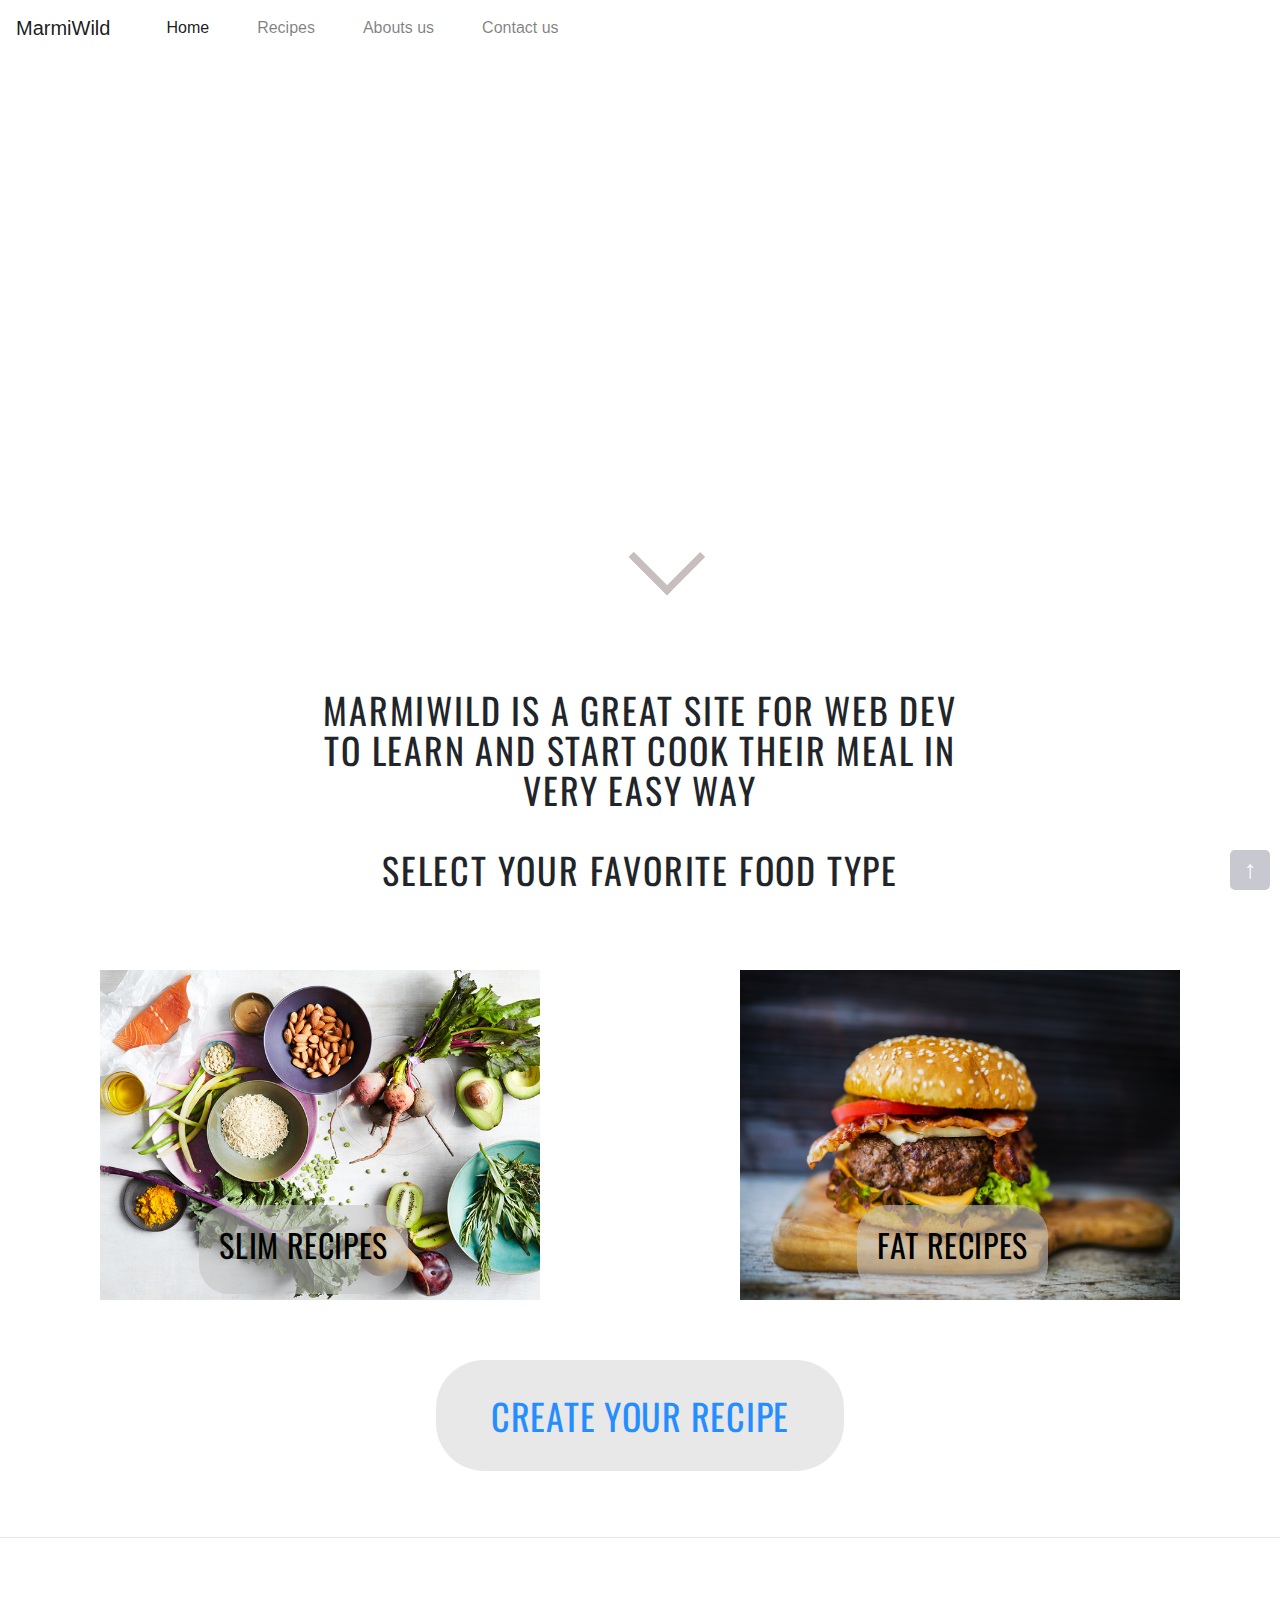
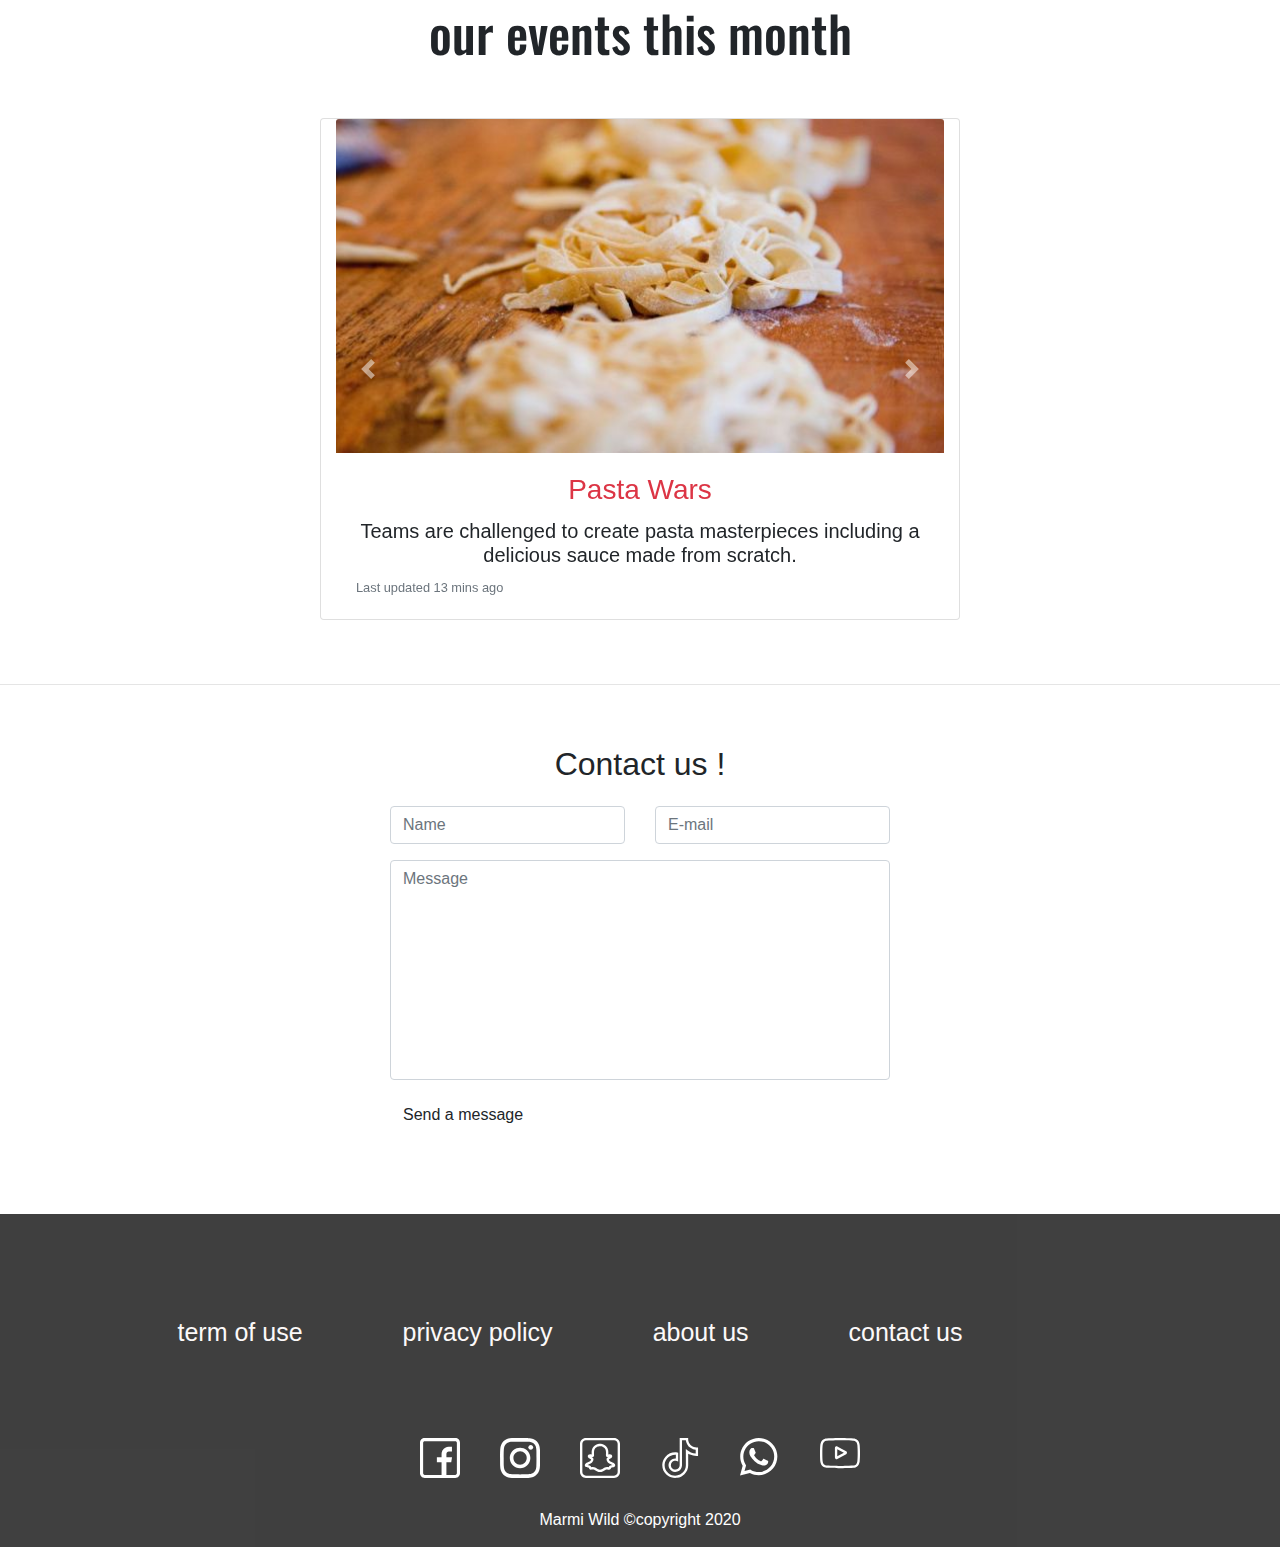
<file: index.html>
<!DOCTYPE html>
<html>
  <!--[if lt IE 7]>      <html class="no-js lt-ie9 lt-ie8 lt-ie7"> <![endif]-->
  <!--[if IE 7]>         <html class="no-js lt-ie9 lt-ie8"> <![endif]-->
  <!--[if IE 8]>         <html class="no-js lt-ie9"> <![endif]-->
  <!--[if gt IE 8]><!-->
  <html class="no-js">
    <!--<![endif]-->
    <head>
      <meta charset="utf-8" />
      <meta http-equiv="X-UA-Compatible" content="IE=edge" />
      <title></title>
      <meta name="description" content="" />
      <meta name="viewport" content="width=device-width, initial-scale=1" />
      <link rel="stylesheet" href="styles.css" />
      <link rel="stylesheet" href="./button-move-up/button-move-up.css" />
      <link
        href="https://fonts.googleapis.com/css2?family=Abril+Fatface&display=swap"
        rel="stylesheet"
      />
      <link
        href="https://fonts.googleapis.com/css?family=Cardo:400,700|Oswald"
        rel="stylesheet"
      />
    </head>
    <body>
      <!--[if lt IE 7]>
        <p class="browsehappy">
          You are using an <strong>outdated</strong> browser. Please
          <a href="#">upgrade your browser</a> to improve your experience.
        </p>
      <![endif]-->

      <header>
        <div class="background">
          <nav class="navbar navbar-expand-lg navbar-light">
            <a class="navbar-brand" href="index.html">MarmiWild</a>
            <button
              class="navbar-toggler"
              type="button"
              data-toggle="collapse"
              data-target="#navbarNavAltMarkup"
              aria-controls="navbarNavAltMarkup"
              aria-expanded="false"
              aria-label="Toggle navigation"
            >
              <span class="navbar-toggler-icon"></span>
            </button>
            <div class="collapse navbar-collapse" id="navbarNavAltMarkup">
              <div class="navbar-nav">
                <a class="nav-item nav-link active item" href="index.html"
                  >Home <span class="sr-only">(current)</span></a
                >
                <a class="nav-item nav-link item" href="index.html#receipes"
                  >Recipes</a
                >
                <a class="nav-item nav-link item" href="about.page/about.html"
                  >Abouts us</a
                >
                <a class="nav-item nav-link item" href="#myform">Contact us</a>
              </div>
            </div>
          </nav>
        </div>
      </header>

      <div class="arrow"></div>
      <section id="receipes">
        <div class="receipe">
          <p class="description">
            MarmiWild is a great site for Web Dev to learn and start cook their
            meal in very easy way<br /><br />select your favorite food type
          </p>

          <div class="receipe-list">
            <div class="type-list">
              <img
                src="./imgs/healthy-eating-ingredients-732x549-thumbnail.jpg"
                alt="healthy"
              />
              <button class="buttonOnImage">
                <a href="./light/reciepeslight/lightreciepes.html"
                  >Slim Recipes</a
                >
              </button>
            </div>
            <div class="type-list">
              <img src="./imgs/shutterstock-337714676.jpg" alt="" />
              <button class="buttonOnImage">
                <a href="./fat.page/fat.html">Fat Recipes</a>
              </button>
            </div>
          </div>
          <button id="displayReceipe">
            <a href="./ownrecipe.html">create your recipe</a>
          </button>
        </div>
        <hr />
      </section>

      <!-- EVENTS -->
      <section>
        <br />
        <br />
        <h1 class="events">our events this month</h1>
        <br />
        <br />
        <div
          id="carouselExampleInterval"
          class="carousel slide w-50 mx-auto"
          data-ride="carousel"
        >
          <div class="carousel-inner">
            <div class="carousel-item active" data-interval="10000">
              <div class="card col">
                <img
                  src="./card-slider/pasta.jpg"
                  class="card-img-top"
                  alt="pasta"
                />
                <div class="card-body">
                  <h3 class="card-title text-danger text-center">Pasta Wars</h3>
                  <h5 class="card-text text-center">
                    Teams are challenged to create pasta masterpieces including
                    a delicious sauce made from scratch.
                  </h5>
                  <p class="card-text">
                    <small class="text-muted">Last updated 13 mins ago</small>
                  </p>
                </div>
              </div>
            </div>
            <div class="carousel-item" data-interval="2000">
              <div class="card col">
                <img
                  src="./card-slider/cupcake.jpg"
                  class="card-img-top"
                  alt="cupcake"
                />
                <div class="card-body">
                  <h3 class="card-title text-danger text-center">
                    Cupcake Challenge
                  </h3>
                  <h5 class="card-text text-center">
                    Guests will compete in teams for a timed event in creativity
                    to prepare spectacular cupcakes
                  </h5>
                  <p class="card-text">
                    <small class="text-muted">Last updated 30 mins ago</small>
                  </p>
                </div>
              </div>
            </div>
            <div class="carousel-item" data-interval="3000">
              <div class="card col">
                <img
                  src="./card-slider/sushi.jpg"
                  class="card-img-top"
                  alt="sushi"
                />
                <div class="card-body">
                  <h3 class="card-title text-danger text-center">
                    Sushi Showdown
                  </h3>
                  <h5 class="card-text text-center">
                    In this technique-driven Chopped-like team building
                    activity, guests are divided into small teams and face off
                    in a timed sushi battle.
                  </h5>
                  <p class="card-text">
                    <small class="text-muted">Last updated 52 mins ago</small>
                  </p>
                </div>
              </div>
            </div>
            <div class="carousel-item">
              <div class="card col">
                <img
                  src="./card-slider/chef.jpg"
                  class="card-img-top"
                  alt="chef"
                />
                <div class="card-body">
                  <h3 class="card-title text-danger text-center">
                    Chef's Table
                  </h3>
                  <h5 class="card-text text-center">
                    Guests work in teams to prepare a delicious 3 or 4 course
                    menu culminating in a seated meal.
                  </h5>
                  <p class="card-text">
                    <small class="text-muted">Last updated 17 mins ago</small>
                  </p>
                </div>
              </div>
            </div>
          </div>
          <a
            class="carousel-control-prev"
            href="#carouselExampleInterval"
            role="button"
            data-slide="prev"
          >
            <span class="carousel-control-prev-icon" aria-hidden="true"></span>
            <span class="sr-only">Previous</span>
          </a>
          <a
            class="carousel-control-next"
            href="#carouselExampleInterval"
            role="button"
            data-slide="next"
          >
            <span class="carousel-control-next-icon" aria-hidden="true"></span>
            <span class="sr-only">Next</span>
          </a>
        </div>
        <br />
        <br />
      </section>
      <hr />
      <!-- Form -->
      <section class="forms" id="myform">
        <h2>Contact us !</h2>
        <div class="container">
          <div class="row">
            <form role="form" id="contact-form" class="contact-form">
              <div class="row">
                <div class="col-md-6">
                  <div class="form-group">
                    <input
                      type="text"
                      class="form-control"
                      name="Name"
                      autocomplete="off"
                      id="Name"
                      placeholder="Name"
                    />
                  </div>
                </div>
                <div class="col-md-6">
                  <div class="form-group">
                    <input
                      type="email"
                      class="form-control"
                      name="email"
                      autocomplete="off"
                      id="email"
                      placeholder="E-mail"
                    />
                  </div>
                </div>
              </div>
              <div class="row">
                <div class="col-md-12">
                  <div class="form-group">
                    <textarea
                      class="form-control textarea"
                      rows="3"
                      name="Message"
                      id="Message"
                      placeholder="Message"
                    ></textarea>
                  </div>
                </div>
              </div>
              <div class="row">
                <div class="col-md-12">
                  <button type="submit" class="btn main-btn pull-right">
                    Send a message
                  </button>
                </div>
              </div>
            </form>
          </div>
        </div>
      </section>

      <footer class="footer">
        <!-- footer list -->
        <div>
          <ul class="footer-menu">
            <li class="footer-item">
              <a href="./about.page/about.html#terms" class="footer-link"
                >term of use</a
              >
            </li>
            <li class="footer-item">
              <a href="./about.page/about.html#policy" class="footer-link"
                >privacy policy</a
              >
            </li>
            <li class="footer-item">
              <a href="./about.page/about.html" class="footer-link">about us</a>
            </li>
            <li class="footer-item">
              <a href="./index.html#myform" class="footer-link">contact us</a>
            </li>
          </ul>
        </div>
        <div class="footer-icons">
          <a href="#">
            <i
              class="svg-icon"
              style="background-image: url(footer-icons/facebook.svg)"
            ></i>
          </a>
          <a href="#">
            <i
              class="svg-icon"
              style="background-image: url(footer-icons/instagram.svg)"
            ></i>
          </a>
          <a href="#">
            <i
              class="svg-icon"
              style="background-image: url(footer-icons/snapchat.svg)"
            ></i>
          </a>
          <a href="#">
            <i
              class="svg-icon"
              style="background-image: url(footer-icons/tik-tok.svg)"
            ></i>
          </a>
          <a href="#">
            <i
              class="svg-icon"
              style="background-image: url(footer-icons/whatsapp.svg)"
            ></i>
          </a>
          <a href="#">
            <i
              class="svg-icon"
              style="background-image: url(footer-icons/youtube.svg)"
            ></i>
          </a>
        </div>
        <p class="copyright">Marmi Wild &#169;copyright 2020</p>
      </footer>

      <button title="Back to top" class="scroll">
        <span class="arrow-up"></span>&uarr;
      </button>
      <link
        rel="stylesheet"
        href="https://stackpath.bootstrapcdn.com/bootstrap/4.5.2/css/bootstrap.min.css"
        integrity="sha384-JcKb8q3iqJ61gNV9KGb8thSsNjpSL0n8PARn9HuZOnIxN0hoP+VmmDGMN5t9UJ0Z"
        crossorigin="anonymous"
      />

      <!-- JS, Popper.js, and jQuery -->
      <script
        src="https://code.jquery.com/jquery-3.5.1.slim.min.js"
        integrity="sha384-DfXdz2htPH0lsSSs5nCTpuj/zy4C+OGpamoFVy38MVBnE+IbbVYUew+OrCXaRkfj"
        crossorigin="anonymous"
      ></script>
      <script
        src="https://cdn.jsdelivr.net/npm/popper.js@1.16.1/dist/umd/popper.min.js"
        integrity="sha384-9/reFTGAW83EW2RDu2S0VKaIzap3H66lZH81PoYlFhbGU+6BZp6G7niu735Sk7lN"
        crossorigin="anonymous"
      ></script>
      <script
        src="https://stackpath.bootstrapcdn.com/bootstrap/4.5.2/js/bootstrap.min.js"
        integrity="sha384-B4gt1jrGC7Jh4AgTPSdUtOBvfO8shuf57BaghqFfPlYxofvL8/KUEfYiJOMMV+rV"
        crossorigin="anonymous"
      ></script>
      <script src="./button-move-up/button-move-up.js"></script>
    </body>
  </html>
</html>
</file>
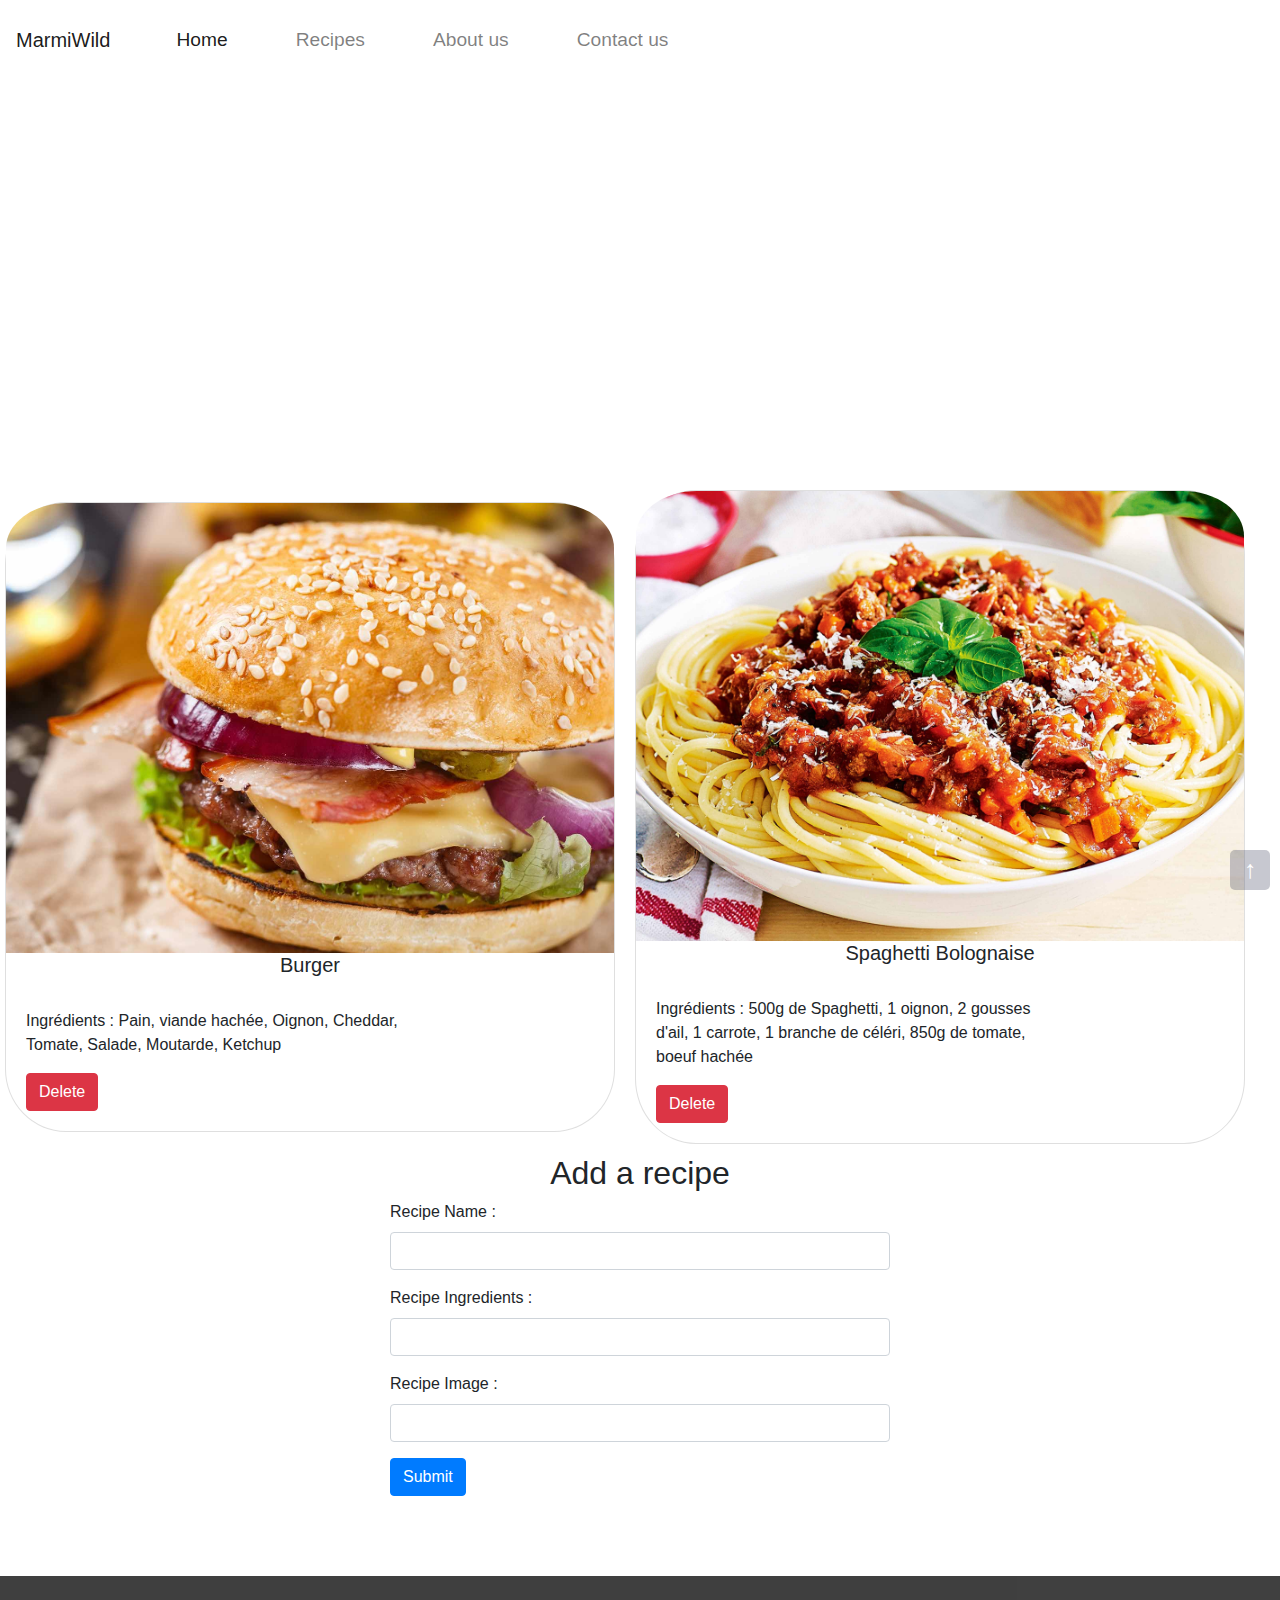
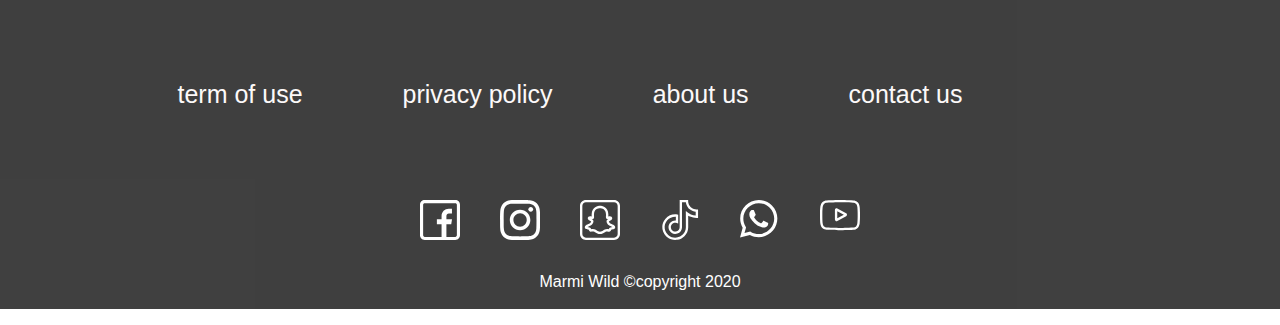
<file: ownrecipe.html>
<!DOCTYPE html>
<html lang="en">
  <head>
    <meta charset="utf-8" />
    <meta http-equiv="X-UA-Compatible" content="IE=edge" />
    <title></title>
    <meta name="description" content="" />
    <meta name="viewport" content="width=device-width, initial-scale=1" />
    <link rel="stylesheet" href="styles.css" />
    <link rel="stylesheet" href="/button-move-up/button-move-up.css" />
    <link rel="stylesheet" href="ownrecipe.css"/>
    <link
      rel="stylesheet"
      href="https://stackpath.bootstrapcdn.com/bootstrap/4.5.2/css/bootstrap.min.css"
      integrity="sha384-JcKb8q3iqJ61gNV9KGb8thSsNjpSL0n8PARn9HuZOnIxN0hoP+VmmDGMN5t9UJ0Z"
      crossorigin="anonymous"
    />

    <!-- JS, Popper.js, and jQuery -->
    <script
      src="https://code.jquery.com/jquery-3.5.1.slim.min.js"
      integrity="sha384-DfXdz2htPH0lsSSs5nCTpuj/zy4C+OGpamoFVy38MVBnE+IbbVYUew+OrCXaRkfj"
      crossorigin="anonymous"
    ></script>
    <script
      src="https://cdn.jsdelivr.net/npm/popper.js@1.16.1/dist/umd/popper.min.js"
      integrity="sha384-9/reFTGAW83EW2RDu2S0VKaIzap3H66lZH81PoYlFhbGU+6BZp6G7niu735Sk7lN"
      crossorigin="anonymous"
    ></script>
    <script
      src="https://stackpath.bootstrapcdn.com/bootstrap/4.5.2/js/bootstrap.min.js"
      integrity="sha384-B4gt1jrGC7Jh4AgTPSdUtOBvfO8shuf57BaghqFfPlYxofvL8/KUEfYiJOMMV+rV"
      crossorigin="anonymous"
    ></script>
    <link
      href="https://fonts.googleapis.com/css2?family=Abril+Fatface&display=swap"
      rel="stylesheet"
    />
    <link
      href="https://fonts.googleapis.com/css?family=Cardo:400,700|Oswald"
      rel="stylesheet"
    />
  </head>
  <body>
    <div class="background">
      <nav class="navbar navbar-expand-lg navbar-light">
        <a class="navbar-brand" href="./index.html">MarmiWild</a>
        <button
          class="navbar-toggler"
          type="button"
          data-toggle="collapse"
          data-target="#navbarNav"
          aria-controls="navbarNav"
          aria-expanded="false"
          aria-label="Toggle navigation"
        >
          <span class="navbar-toggler-icon"></span>
        </button>
        <div class="collapse navbar-collapse" id="navbarNav">
          <ul class="navbar-nav">
            <li class="nav-item active item">
              <a class="nav-link" href="./index.html"
                >Home <span class="sr-only">(current)</span></a
              >
            </li>
            <li class="nav-item item">
              <a class="nav-link" href="./index.html#receipes">Recipes</a>
            </li>
            <li class="nav-item item">
              <a class="nav-link" href="./about.page/about.html"
                >About us</a
              >
            </li>
            <li class="nav-item item">
              <a class="nav-link" href="./index.html#myform">Contact us</a>
            </li>
          </ul>
        </div>
      </nav>
      </div>
    </header>
    <div class="board row" id="board"></div>
      <h2>Add a recipe</h2>
      <form
        id="formAddRecipe"
        action="/html/tags/html_form_tag_action.cfm"
        class="form"
      >
        <fieldset class="form-group">
          <label for="recipe_name">Recipe Name :</label>
          <input
            type="text"
            class="form-control"
            id="recipeName"
            name="recipeName"
          />
        </fieldset>
        <fieldset class="form-group">
          <label for="recipe_ingredients">Recipe Ingredients :</label>
          <input
            type="text"
            class="form-control"
            id="recipeIngredients"
            name="recipeIngredients"
          />
        </fieldset>
        <fieldset class="form-group">
          <label for="recipe_img">Recipe Image :</label>
          <input
            type="text"
            class="form-control"
            id="recipeImg"
            name="recipeImg"
          />
        </fieldset>
        <button type="submit" class="btn btn-primary">Submit</button>
      </form>
    <footer class="footer">
      <!-- footer list -->
      <div>
        <ul class="footer-menu">
          <li class="footer-item">
            <a href="./about.page/about.html#terms" class="footer-link"
              >term of use</a
            >
          </li>
          <li class="footer-item">
            <a href="./about.page/about.html#policy" class="footer-link"
              >privacy policy</a
            >
          </li>
          <li class="footer-item">
            <a href="./about.page/about.html" class="footer-link">about us</a>
          </li>
          <li class="footer-item">
            <a href="./index.html#myform" class="footer-link">contact us</a>
          </li>
        </ul>
      </div>
      <div class="footer-icons">
        <a href="#">
          <i
            class="svg-icon"
            style="background-image: url(footer-icons/facebook.svg)"
          ></i>
        </a>
        <a href="#">
          <i
            class="svg-icon"
            style="background-image: url(footer-icons/instagram.svg)"
          ></i>
        </a>
        <a href="#">
          <i
            class="svg-icon"
            style="background-image: url(footer-icons/snapchat.svg)"
          ></i>
        </a>
        <a href="#">
          <i
            class="svg-icon"
            style="background-image: url(footer-icons/tik-tok.svg)"
          ></i>
        </a>
        <a href="#">
          <i
            class="svg-icon"
            style="background-image: url(footer-icons/whatsapp.svg)"
          ></i>
        </a>
        <a href="#">
          <i
            class="svg-icon"
            style="background-image: url(footer-icons/youtube.svg)"
          ></i>
        </a>
      </div>
      <p class="copyright">Marmi Wild &#169;copyright 2020</p>
    </footer>
    <button title="Back to top" class="scroll"><span class="arrow-up"></span>&uarr;</button>
      <script src="./app.js"></script>
      <script src="/button-move-up/button-move-up.js"></script>
  </body>
</html>
</file>
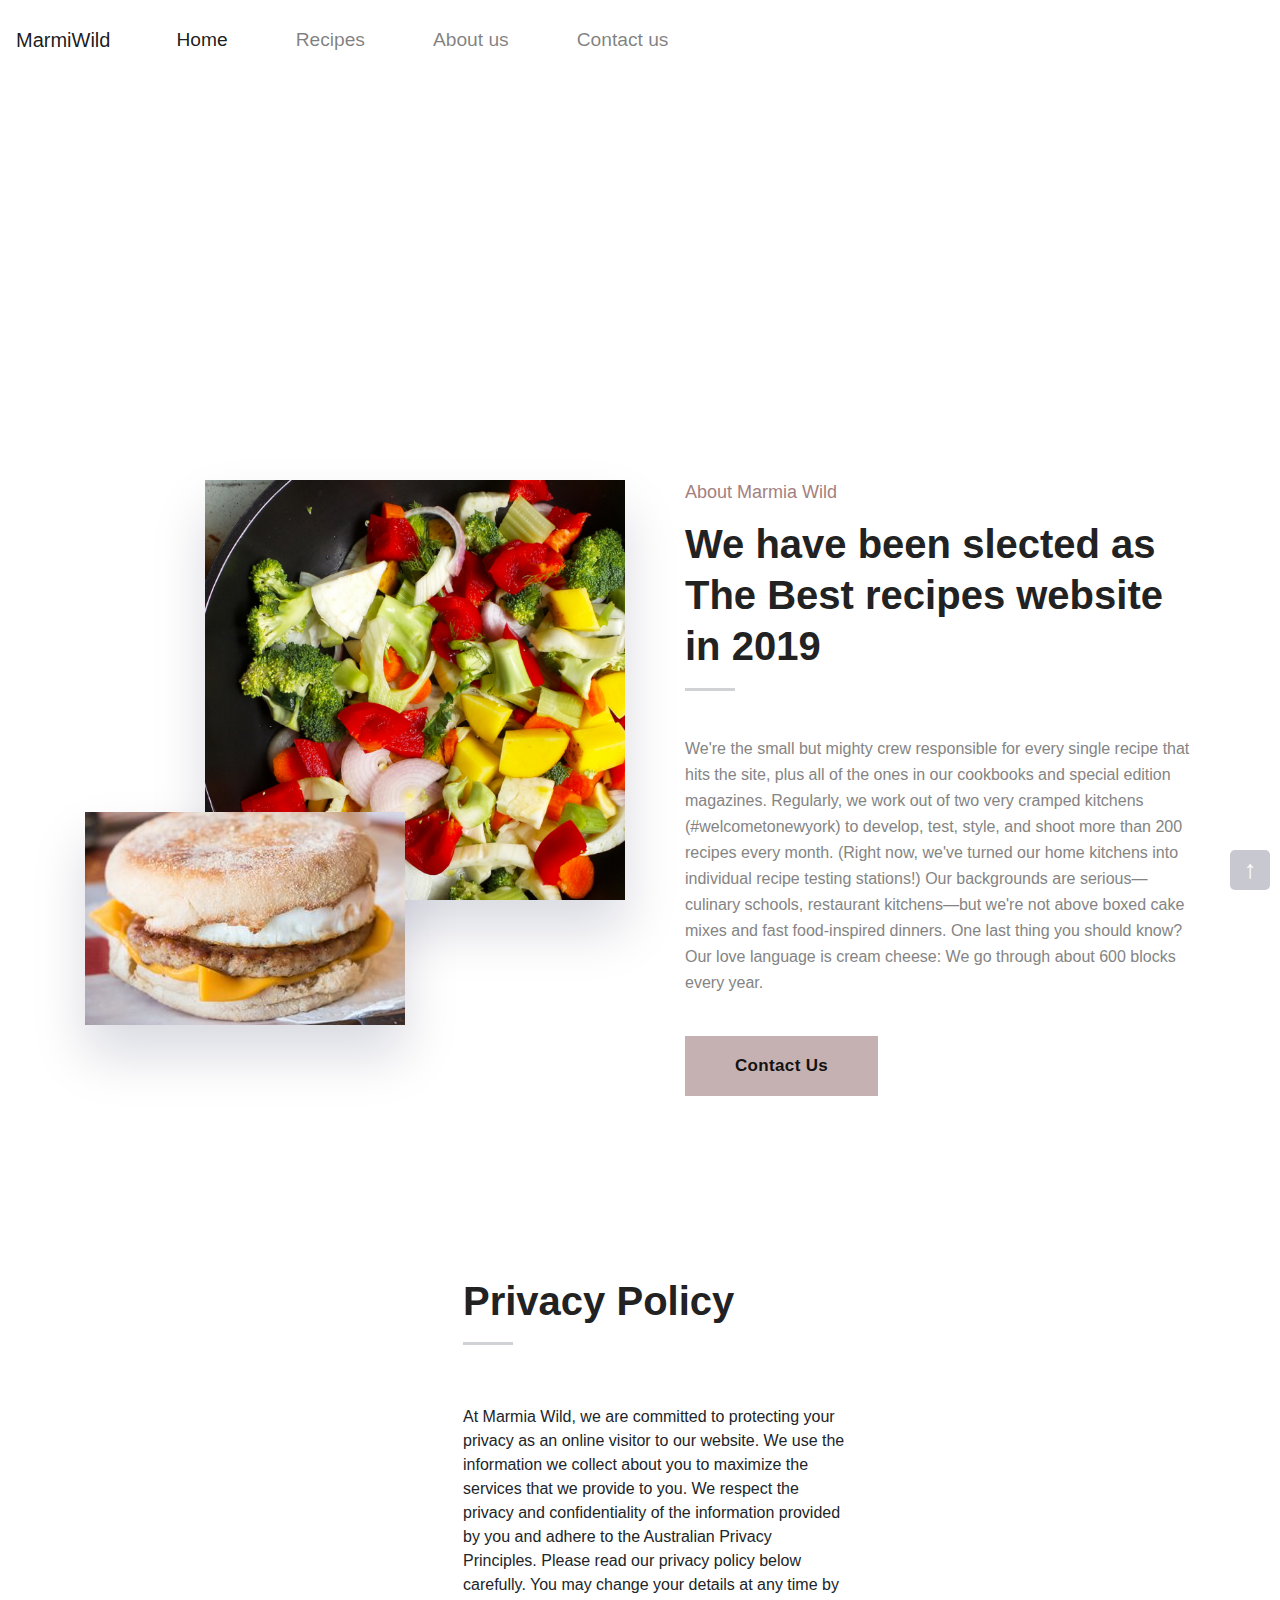
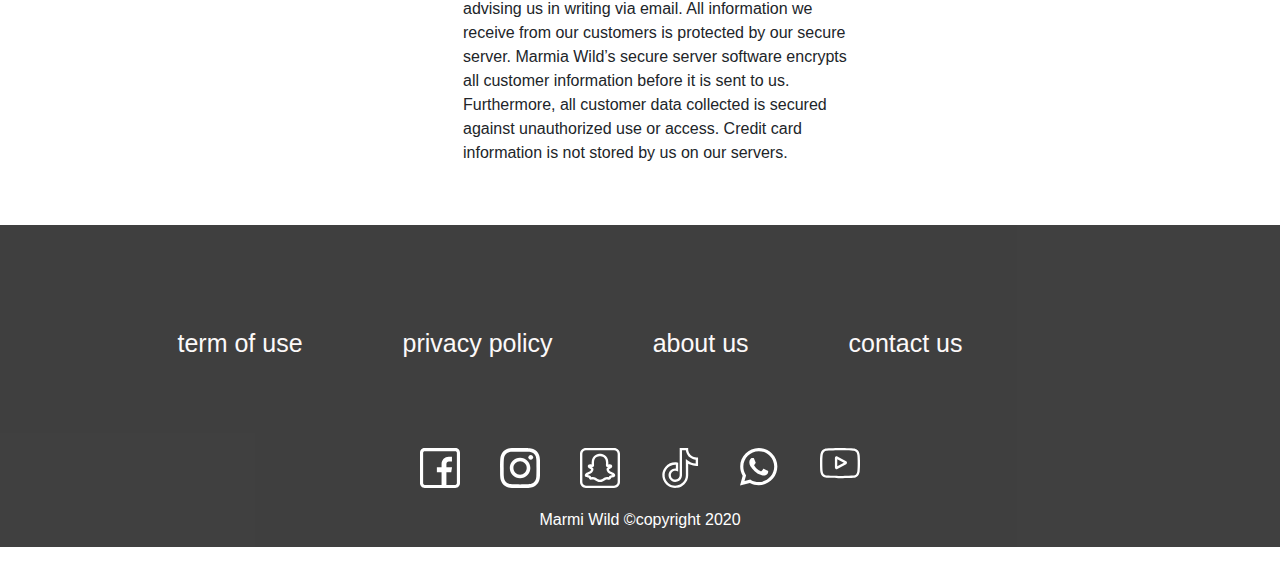
<file: about.page/about.html>
<html lang="en">
  <head>
    <meta charset="UTF-8" />
    <meta name="viewport" content="width=device-width, initial-scale=1.0" />
    <link rel="stylesheet" href="/about.page/about.css" />
    <link rel="stylesheet" href="/button-move-up/button-move-up.css">
    <link
      rel="stylesheet"
      href="https://stackpath.bootstrapcdn.com/bootstrap/4.5.2/css/bootstrap.min.css"
      integrity="sha384-JcKb8q3iqJ61gNV9KGb8thSsNjpSL0n8PARn9HuZOnIxN0hoP+VmmDGMN5t9UJ0Z"
      crossorigin="anonymous"
    />

    <!-- JS, Popper.js, and jQuery -->
    <script
      src="https://code.jquery.com/jquery-3.5.1.slim.min.js"
      integrity="sha384-DfXdz2htPH0lsSSs5nCTpuj/zy4C+OGpamoFVy38MVBnE+IbbVYUew+OrCXaRkfj"
      crossorigin="anonymous"
    ></script>
    <script
      src="https://cdn.jsdelivr.net/npm/popper.js@1.16.1/dist/umd/popper.min.js"
      integrity="sha384-9/reFTGAW83EW2RDu2S0VKaIzap3H66lZH81PoYlFhbGU+6BZp6G7niu735Sk7lN"
      crossorigin="anonymous"
    ></script>
    <script
      src="https://stackpath.bootstrapcdn.com/bootstrap/4.5.2/js/bootstrap.min.js"
      integrity="sha384-B4gt1jrGC7Jh4AgTPSdUtOBvfO8shuf57BaghqFfPlYxofvL8/KUEfYiJOMMV+rV"
      crossorigin="anonymous"
    ></script>
    <link
      href="https://fonts.googleapis.com/css2?family=Abril+Fatface&display=swap"
      rel="stylesheet"
    />
    <link
      href="https://fonts.googleapis.com/css?family=Cardo:400,700|Oswald"
      rel="stylesheet"
    />
    <title>About us</title>
  </head>
  <body>
    <header>
      <div class="background">
        <nav class="navbar navbar-expand-lg navbar-light">
          <a class="navbar-brand" href="../index.html">MarmiWild</a>
          <button
            class="navbar-toggler"
            type="button"
            data-toggle="collapse"
            data-target="#navbarNav"
            aria-controls="navbarNav"
            aria-expanded="false"
            aria-label="Toggle navigation"
          >
            <span class="navbar-toggler-icon"></span>
          </button>
          <div class="collapse navbar-collapse" id="navbarNav">
            <ul class="navbar-nav">
              <li class="nav-item active item">
                <a class="nav-link" href="../index.html"
                  >Home <span class="sr-only">(current)</span></a
                >
              </li>
              <li class="nav-item item">
                <a class="nav-link" href="../index.html#receipes">Recipes</a>
              </li>
              <li class="nav-item item">
                <a class="nav-link" href="#"
                  >About us</a
                >
              </li>
              <li class="nav-item item">
                <a class="nav-link" href="../index.html#myform">Contact us</a>
              </li>
            </ul>
          </div>
        </nav>
      </div>
    </header>
    
    

    <!-- About -->

    <section class="about-section">
      <div class="container">
        <div class="row">
          <div class="content-column col-lg-6 col-md-12 col-sm-12 order-2">
            <div class="inner-column">
              <div class="sec-title">
                <span class="title">About Marmia Wild</span>
                <h2>We have been slected as <br />The Best recipes website in 2019</h2>
              </div>
              <div class="text">We're the small but mighty crew responsible for every single recipe that hits the site, plus all of the ones in our cookbooks and special edition magazines. Regularly, we work out of two very cramped kitchens (#welcometonewyork) to develop, test, style, and shoot more than 200 recipes every month. (Right now, we've turned our home kitchens into individual recipe testing stations!) Our backgrounds are serious—culinary schools, restaurant kitchens—but we're not above boxed cake mixes and fast food-inspired dinners. One last thing you should know? Our love language is cream cheese: We go through about 600 blocks every year.</div>

              <div class="btn-box">
                <a href="/index.html#myform" class="theme-btn btn-style-one">Contact Us</a>
              </div>
            </div>
          </div>

          <!-- Image Column -->
          <div class="image-column col-lg-6 col-md-12 col-sm-12">
            <div class="inner-column wow fadeInLeft">
              <figure class="image-1">
                <a href="#" class="lightbox-image" data-fancybox="images"><img src="/about.page/about-imgs/salad.png" alt="" /></a>
              </figure>
              <figure class="image-2">
                <a href="#" class="lightbox-image" data-fancybox="images"><img src="/about.page/about-imgs/burger.jpg" alt="" /></a>
              </figure>
            </div>
          </div>
        </div>
      </div>
    </section>
    <section id="policy">
      <div >
        <div class="content-column col-lg-6 col-md-12 col-sm-12 order-2">
          <div class="inner-column">
            <div class="sec-title">
              <h2>Privacy Policy</h2>
            </div>
            <div class="text">At Marmia Wild, we are committed to protecting your privacy as an online visitor to our website. We use the information we collect about you to maximize the services that we provide to you. We respect the privacy and confidentiality of the information provided by you and adhere to the Australian Privacy Principles. Please read our privacy policy below carefully. You may change your details at any time by advising us in writing via email. All information we receive from our customers is protected by our secure server. Marmia Wild’s secure server software encrypts all customer information before it is sent to us. Furthermore, all customer data collected is secured against unauthorized use or access. Credit card information is not stored by us on our servers.</div>
          </div>
        </div>
    </section>
    
      
    
    
    <footer class="footer">
      <!-- footer list -->
      <div>
        <ul class="footer-menu">
          <li class="footer-item">
            <a href="./../about.page/about.html" class="footer-link">term of use</a>
          </li>
          <li class="footer-item">
            <a href="./../about.page/about.html#policy" class="footer-link">privacy policy</a>
          </li>
          <li class="footer-item">
            <a href="./../about.page/about.html" class="footer-link">about us</a>
          </li>
          <li class="footer-item">
            <a href="./../index.html#myform" class="footer-link">contact us</a>
          </li>
        </ul>
      </div>
      <div class="footer-icons">
        <a href="#">
          <i class="svg-icon" style="background-image: url(/footer-icons/facebook.svg)"></i>
        </a>
        <a href="#">
          <i class="svg-icon" style="background-image: url(/footer-icons/instagram.svg)"></i>
        </a>
        <a href="#">
          <i class="svg-icon" style="background-image: url(/footer-icons/snapchat.svg)"></i>
        </a>
        <a href="#">
          <i class="svg-icon" style="background-image: url(/footer-icons/tik-tok.svg)"></i>
        </a>
        <a href="#">
          <i class="svg-icon" style="background-image: url(/footer-icons/whatsapp.svg)"></i>
        </a>
        <a href="#">
          <i class="svg-icon" style="background-image: url(/footer-icons/youtube.svg)"></i>
        </a>
      </div>
      <p class="copyright">Marmi Wild &#169;copyright 2020</p>
    </footer>
    <button title="Back to top" class="scroll">
      <span class="arrow-up"></span>&uarr;
    </button>
    <script src="/button-move-up/button-move-up.js"></script>
    
  </body>
</html>
</file>
<file: styles.css>
/* Nav bar  */
nav {
  padding: 0 15px;
}

.logo a {
  color: rgb(47, 51, 59);
  font-size: 50px;
  font-weight: bold;
  font-family: "Oswald", sans-serif;
  letter-spacing: 0.05em;
}

a:visited {
  text-decoration: none;
}

.logo {
  padding: 7.5px 10px 7.5px 0;
  list-style: none;
  margin-right: 70vh;
}

.item {
  padding: 10px;
  margin-left: 2rem;
  border-radius: 30px;
  list-style: none;
  color: black;
}
.item > a {
  color: black;
  font-size: larger;
}

.item > a:hover {
  color: rgb(99, 94, 94);
  text-decoration: none;
}
.logo > a:hover {
  color: rgb(146, 140, 140);
  text-decoration: none;
}
ul {
  display: flex;
  flex-direction: row;
  flex-wrap: wrap;
  justify-content: flex-end;
  margin-right: 20vh;
}

.background {
  background-image: url("https://www.abouther.com/sites/default/files/2020/05/29/go_cook_-go_cook_hero_shot_2.jpg");
  background-size: cover;
  height: 70vh;
  width: 100%;
  background-position: center;
  background-repeat: no-repeat;
  background-size: cover;
  position: relative;
}
header {
  margin-bottom: 60px;
  width: 100vw;
}

/*--------------RECIPE--------------*/

.description {
  display: flex;
  flex-flow: row wrap;
  width: 50vw;
  justify-content: center;
  font-size: 1.5em;
  text-align: center;
  font-family: "Oswald", sans-serif;
  text-transform: uppercase;
  letter-spacing: 0.05em;
  line-height: 2em;
  font-style: normal;
  font-size: 36px;
  line-height: 40px;
  margin-bottom: 70px;
}
.receipe {
  display: flex;
  width: 100vw;
  flex-direction: column;
  justify-content: space-around;
  align-items: center;
}
.wip {
  border: 3px solid red;
}

.receipe-list {
  display: flex;
  justify-content: center;
}
.receipe-list > div {
  width: 50%;
  margin: 0 100px;
  position: relative;
  display: inline-block;
}
.receipe-list > div > img {
  width: 100%;
  height: 100%;
  padding: 10px 0;
}

#displayReceipe {
  width: 408px;
  height: 111px;

  font-family: "Oswald", sans-serif;
  text-transform: uppercase;
  letter-spacing: 0.02em;
  font-style: normal;
  font-weight: normal;
  font-size: 36px;
  line-height: 40px;
  text-align: center;
  background: rgba(228, 226, 226, 0.932);
  border-radius: 48px;
  opacity: 85%;
  border: none;
  margin-bottom: 50px;
  margin-top: 50px;
}

.receipe-list > div > button {
  position: absolute;
  bottom: 1em;
  right: 30%;
  line-height: 40px;
  text-align: center;
  background: rgba(196, 196, 196, 0.575);
  border-radius: 30px;
  padding: 20px;
  border: none;
}
.receipe-list > div > button > a {
  text-decoration: none;
  color: black;
  font-family: "Oswald", sans-serif;
  text-transform: uppercase;
  letter-spacing: 0.02em;
  font-size: 32px;
}

/* * {
  box-sizing: border-box;
  padding: 0;
  margin: 0;
} */
body {
  font-family: sans-serif;
  font-size: 16px;
  padding: 0;
  margin: 0;
  overflow-x: hidden;
}

/* Form */

.forms {
  margin-top: 60px;
}

.susbcribe {
  text-align: center;
  font-size: 18px;
  margin-right: 190px;
  margin-top: 70px;
}
form {
  margin-left: auto;
  margin-right: auto;
  width: 500px;
}
.contact {
  text-align: center;
  font-size: 48px;
}
input {
  background: rgba(233, 233, 233, 0.925);
  padding-top: 10px;
  border: none;
}
.area {
  background: rgba(233, 233, 233, 0.925);
  margin: 20px;
  display: grid;
  width: 700px;
  grid-template-columns: 200px 200px 120px;
  align-items: center;
  margin-left: 50px;
  border: none;
}
.button {
  width: 80px;
  margin: auto;
  margin-left: 50px;
  background-color: rgb(131, 131, 207);
  opacity: 50%;
  text-align: center;
}
.alignement {
  margin: 20px;
  display: grid;
  width: 700px;
  grid-template-columns: 200px 200px 120px;
  align-items: center;
  justify-content: space-around;
}

/* footer */
.footer {
  background-color: rgb(0, 0, 0);
  opacity: 75%;
  margin-top: 80px;
}

.footer-menu {
  display: flex;
  justify-content: center;
  padding-top: 50px;
}
.footer-item {
  padding: 50px;
  list-style-type: none;
}
footer a {
  text-decoration: none;
  color: rgb(252, 248, 248);
  font-size: 25px;
}
footer a:hover {
  color: red;
  text-decoration: none;
}

.footer-icons {
  display: flex;
  justify-content: center;
}

footer p {
  text-align: center;
  color: white;
  padding-bottom: 15px;
}

.svg-icon {
  width: 30px;
  height: 30px;
  background-size: cover;
  background-repeat: no-repeat;
  display: inline-block;
}
footer i {
  padding: 20px;
  margin: 20px;
}
/* 
*****down Arrow******** */
div.arrow {
  width: 6vmin;
  height: 6vmin;
  box-sizing: border-box;
  position: absolute;
  left: 50%;
  top: 50%;
  transform: rotate(135deg);
  margin-top: 80px;
  margin-right: 40px;
}

div.arrow::before {
  content: "";
  width: 100%;
  height: 100%;
  border-width: 0.8vmin 0.8vmin 0 0;
  border-style: solid;
  border-color: #c7bebe;
  transition: 0.2s ease;
  display: block;
  transform-origin: 100% 0;
}

div.arrow:after {
  content: "";
  float: left;
  position: relative;
  top: -100%;
  width: 100%;
  height: 100%;
  border-width: 0 0.8vmin 0 0;
  border-style: solid;
  border-color: #c7bebe;
  transform-origin: 100% 0;
  transition: 0.2s ease;
}

div.arrow:hover::after {
  border-color: rgba(255, 166, 0, 0.63);
  transform: scale(0.8);
}
div.arrow:hover::before {
  border-color: rgba(255, 166, 0, 0.63);
  transform: scale(0.8);
}
/* 
*****down Arrow******** */
.events {
  font-family: "Oswald", sans-serif;
  text-align: center;
  font-size: 50px;
}
.contact-form {
  margin-top: 15px;
}
.contact-form .textarea {
  min-height: 220px;
  resize: none;
}
.form-control {
  box-shadow: none;
  border-color: #eee;
  height: 49px;
}
.form-control:focus {
  box-shadow: none;
  border-color: #00b09c;
}
.form-control-feedback {
  line-height: 50px;
}
.main-btn {
  background: #00b09c;
  border-color: #00b09c;
  color: #fff;
}
.main-btn:hover {
  background: #00a491;
  color: #fff;
}
.form-control-feedback {
  line-height: 50px;
  top: 0px;
}

section > h2 {
  display: flex;
  justify-content: center;
}

/* VERSION MOBILE  */

@media screen and (max-width: 768px) {
  .background {
    height: 40vh;
  }

  .footer-menu {
    flex-direction: column;
    display: flex;
    justify-content: center;
    text-align: center;
  }
  .footer-item {
    width: 100%;
    margin-left: 80px;
    padding: 20px;
    align-items: center;
  }
  footer a {
    font-size: 20px;
  }
  footer p {
    font-size: 12px;
    text-align: center;
  }
  .footer-icons {
    justify-content: space-between;
    flex-wrap: column wrap;
  }
  .svg-icon {
    display: inline-flex;
  }
  div.arrow {
    display: none;
  }

  .description {
    width: 70vw;
    letter-spacing: 0.03em;
    line-height: 2em;
    font-size: 24px;
    line-height: 30px;
    margin-bottom: 50px;
  }
  #displayReceipe {
    width: 200px;
    height: 60px;
    letter-spacing: 0.02em;
    font-size: 20px;
    line-height: 10px;
    margin-bottom: 30px;
    margin-top: 30px;
  }
  .receipe-list > div > button {
    bottom: 1em;
    right: 30%;
    line-height: 20px;
    border-radius: 30px;
    padding: 20px;
  }

  .receipe-list > div > button > a {
    letter-spacing: 0.02em;
    font-size: 20px;
  }

  .receipe-list > div > img {
    width: 360px;
    height: 100%;
    padding: 10px 0;
  }
  .receipe-list {
    display: flex;
    flex-direction: column;
    justify-content: center;
    margin-left: 100px;
  }
  .receipe-list > .type-list {
    display: flex;
    justify-content: center;
  }
}

/* VERSION desktop & tablet */
@media only screen and (min-width: 769px) and (max-width: 992px) {
  .background {
    height: 40vh;
  }

  .footer-menu {
    flex-direction: column;
    display: flex;
    justify-content: center;
    text-align: center;
  }
  .footer-item {
    width: 100%;
    margin-left: 80px;
    padding: 20px;
    align-items: center;
  }
  footer a {
    font-size: 20px;
  }
  footer p {
    font-size: 12px;
    text-align: center;
  }
  .footer-icons {
    justify-content: space-between;
    flex-wrap: column wrap;
  }
  .svg-icon {
    display: inline-flex;
  }
  div.arrow {
    display: none;
  }

  .description {
    width: 70vw;
    letter-spacing: 0.03em;
    line-height: 2em;
    font-size: 24px;
    line-height: 30px;
    margin-bottom: 50px;
  }
  #displayReceipe {
    width: 200px;
    height: 60px;
    letter-spacing: 0.02em;
    font-size: 20px;
    line-height: 10px;
    margin-bottom: 30px;
    margin-top: 30px;
  }
  .receipe-list > div > button {
    bottom: 1em;
    right: 30%;
    line-height: 20px;
    border-radius: 30px;
    padding: 20px;
  }

  .receipe-list > div > button > a {
    letter-spacing: 0.02em;
    font-size: 20px;
  }

  .receipe-list > div > img {
    width: 540px;
    height: 100%;
    padding: 10px 0;
  }
  .receipe-list {
    display: flex;
    flex-direction: column;
    justify-content: center;
    margin-left: 120px;
  }
  .receipe-list > .type-list {
    display: flex;
    justify-content: center;
  }
}
</file>
<file: button-move-up/button-move-up.css>
.scroll {
  opacity: 0.3;
  background-color: rgb(72, 74, 100);
  width: 40px;
  height: 40px;
  position: fixed;
  bottom: 10px;
  right: 10px;
  border-radius: 5px;
  border: none;
  color: white;
  font-size: 25px;
}

.scroll:hover {
  opacity: 1;
}

.arrow-up {
  position: absolute;
  top: 50%;
  left: 50%;
  margin-top: -9px;
  margin-left: -5px;
}
</file>
<file: ownrecipe.css>
.formAddRecipe {
  display: flex;
  flex-direction: column;
  height: 100vh;
}

.btn-calcul {
  width: 15%;
}

.board {
  display: flex;
  justify-content: center;
  align-items: center;
  width: 100vw;
  padding: 0 10px;
}

.board > div > div > img {
  width: 100%;
  height: 400px;
}
.formAddRecipe {
  display: flex;
  justify-content: center;
  width: 30vw;
  height: 35vh;
}

h2 {
  display: flex;
  justify-content: center;
}

.background {
  height: 50vh;
  margin-bottom: 30px;
}

@media screen and (max-width: 1000px) {
  .board {
    flex-direction: column;
  }
  .card {
    width: 80vw;
  }
}

@media screen and (min-width: 1001px) {
  .grosseDiv {
    width: 50%;
  }
  .card {
    width: 50vw;
  }
}
</file>
<file: about.page/about.css>
nav {
  padding: 0 15px;
}

.logo a {
  color: black;
  font-size: 3vh;
}

a:visited {
  text-decoration: none;
}

.logo {
  font-size: 20px;
  padding: 7.5px 10px 7.5px 0;
  list-style: none;
  margin-right: 70vh;
}
.logo a {
  font-size: 3vh;
  font-weight: bold;
}
.item {
  padding: 10px;
  margin-left: 2rem;
  border-radius: 30px;
  list-style: none;
}
.item > a {
  color: black;
  font-size: larger;
}

.item > a:hover {
  color: #ccc;
  text-decoration: none;
}
.logo > a:hover {
  color: black;
  text-decoration: none;
}
ul {
  display: flex;
  flex-direction: row;
  flex-wrap: wrap;
  justify-content: flex-end;
  margin-right: 20vh;
}

.background {
  background-image: url("https://www.abouther.com/sites/default/files/2020/05/29/go_cook_-go_cook_hero_shot_2.jpg");
  height: 40vh;
  background-position: center;
  background-repeat: no-repeat;
  background-size: cover;
  position: relative;
}

/* footer */

.footer {
  background-color: rgb(0, 0, 0);
  opacity: 75%;
}

.footer-menu {
  display: flex;
  justify-content: center;
  padding-top: 50px;
}
.footer-item {
  padding: 50px;
  list-style-type: none;
}
footer a {
  text-decoration: none;
  color: rgb(252, 248, 248);
  font-size: 25px;
}
footer a:hover {
  color: red;
  text-decoration: none;
}

.footer-icons {
  display: flex;
  justify-content: center;
}

footer p {
  text-align: center;
  color: white;
  padding-bottom: 15px;
}

.svg-icon {
  width: 30px;
  height: 30px;
  background-size: cover;
  background-repeat: no-repeat;
  display: inline-block;
}
footer i {
  padding: 20px;
  margin: 20px;
}

/* About */

h1,
h2,
h3,
h4,
h5,
h6 {
}
a,
a:hover,
a:focus,
a:active {
  text-decoration: none;
  outline: none;
}

a,
a:active,
a:focus {
  color: #6f6f6f;
  text-decoration: none;
  transition-timing-function: ease-in-out;
  -ms-transition-timing-function: ease-in-out;
  -moz-transition-timing-function: ease-in-out;
  -webkit-transition-timing-function: ease-in-out;
  -o-transition-timing-function: ease-in-out;
  transition-duration: 0.2s;
  -ms-transition-duration: 0.2s;
  -moz-transition-duration: 0.2s;
  -webkit-transition-duration: 0.2s;
  -o-transition-duration: 0.2s;
}

img {
  max-width: 100%;
  height: auto;
}
section {
  padding: 60px 0;
  /* min-height: 100vh;*/
}

.sec-title {
  position: relative;
  z-index: 1;
  margin-bottom: 60px;
}

.sec-title .title {
  position: relative;
  display: block;
  font-size: 18px;
  line-height: 24px;
  color: #a57f7f;
  font-weight: 500;
  margin-bottom: 15px;
}

.sec-title h2 {
  position: relative;
  display: block;
  font-size: 40px;
  line-height: 1.28em;
  color: #222222;
  font-weight: 600;
  padding-bottom: 18px;
}

.sec-title h2:before {
  position: absolute;
  content: "";
  left: 0px;
  bottom: 0px;
  width: 50px;
  height: 3px;
  background-color: #d1d2d6;
}

.sec-title .text {
  position: relative;
  font-size: 16px;
  line-height: 26px;
  color: #848484;
  font-weight: 400;
  margin-top: 35px;
}

.sec-title.light h2 {
  color: #ffffff;
}

.sec-title.text-center h2:before {
  left: 50%;
  margin-left: -25px;
}

.list-style-one {
  position: relative;
}

.list-style-one li {
  position: relative;
  font-size: 16px;
  line-height: 26px;
  color: #222222;
  font-weight: 400;
  padding-left: 35px;
  margin-bottom: 12px;
}

.list-style-one li:before {
  content: "\f058";
  position: absolute;
  left: 0;
  top: 0px;
  display: block;
  font-size: 18px;
  padding: 0px;
  color: #ff2222;
  font-weight: 600;
  -moz-font-smoothing: grayscale;
  -webkit-font-smoothing: antialiased;
  font-style: normal;
  font-variant: normal;
  text-rendering: auto;
  line-height: 1.6;
  font-family: "Font Awesome 5 Free";
}

.list-style-one li a:hover {
  color: #44bce2;
}

.btn-style-one {
  position: relative;
  display: inline-block;
  font-size: 17px;
  line-height: 30px;
  color: #131212;
  padding: 10px 30px;
  font-weight: 600;
  overflow: hidden;
  letter-spacing: 0.02em;
  background-color: #c5b1b1;
}

.btn-style-one:hover {
  background-color: #001e57;
  color: #ffffff;
}
.about-section {
  position: relative;
  padding: 120px 0 70px;
}

.about-section .sec-title {
  margin-bottom: 45px;
}

.about-section .content-column {
  position: relative;
  margin-bottom: 50px;
}

.about-section .content-column .inner-column {
  position: relative;
  padding-left: 30px;
}

.about-section .text {
  margin-bottom: 40px;
  font-size: 16px;
  line-height: 26px;
  color: #848484;
  font-weight: 400;
}

.about-section .list-style-one {
  margin-bottom: 45px;
}

.about-section .btn-box {
  position: relative;
}

.about-section .btn-box a {
  padding: 15px 50px;
}

.about-section .image-column {
  position: relative;
}

.about-section .image-column .text-layer {
  position: absolute;
  right: -110px;
  top: 50%;
  font-size: 325px;
  line-height: 1em;
  color: #ffffff;
  margin-top: -175px;
  font-weight: 500;
}

.about-section .image-column .inner-column {
  position: relative;
  padding-left: 120px;
  padding-bottom: 125px;
}

.about-section .image-column .inner-column:before {
  position: absolute;
  left: -75px;
  top: 65px;
  height: 520px;
  width: 520px;
  background-image: url(https://i.ibb.co/fxJ1jtC/about-circle-1.png);
  content: "";
}

.about-section .image-column .image-1 {
  position: relative;
}

.about-section .image-column .image-2 {
  position: absolute;
  left: 0;
  bottom: 0;
}

.about-section .image-column .image-2 img,
.about-section .image-column .image-1 img {
  box-shadow: 0 30px 50px rgba(8, 13, 62, 0.15);
}

.about-section .image-column .video-link {
  position: absolute;
  left: 70px;
  top: 170px;
}

.about-section .image-column .video-link .link {
  position: relative;
  display: block;
  font-size: 22px;
  color: #191e34;
  font-weight: 400;
  text-align: center;
  height: 100px;
  width: 100px;
  line-height: 100px;
  background-color: #ffffff;
  border-radius: 50%;
  box-shadow: 0 30px 50px rgba(8, 13, 62, 0.15);
  -webkit-transition: all 300ms ease;
  -moz-transition: all 300ms ease;
  -ms-transition: all 300ms ease;
  -o-transition: all 300ms ease;
  transition: all 300ms ease;
}

.about-section .image-column .video-link .link:hover {
  background-color: #191e34;
  color: blanchedalmond;
}
#terms,
#policy {
  margin-left: 35%;
}

/* VERSION MOBILE  */

@media screen and (max-width: 768px) {
  .background {
    height: 40vh;
  }

  .footer-menu {
    flex-direction: column;
    display: flex;
    justify-content: center;
    text-align: center;
  }
  .footer-item {
    width: 100%;
    margin-left: 80px;
    padding: 20px;
    align-items: center;
  }
  footer a {
    font-size: 20px;
  }
  footer p {
    font-size: 12px;
    text-align: center;
  }
  .footer-icons {
    justify-content: space-between;
    flex-wrap: column wrap;
  }
  .svg-icon {
    display: inline-flex;
  }
}

/* VERSION desktop & tablet */
@media only screen and (min-width: 769px) and (max-width: 992px) {
  .background {
    height: 40vh;
  }

  .footer-menu {
    flex-direction: column;
    display: flex;
    justify-content: center;
    text-align: center;
  }
  .footer-item {
    width: 100%;
    margin-left: 80px;
    padding: 20px;
    align-items: center;
  }
  footer a {
    font-size: 20px;
  }
  footer p {
    font-size: 12px;
    text-align: center;
  }
  .footer-icons {
    justify-content: space-around;
    flex-wrap: column wrap;
  }
  .svg-icon {
    display: inline-flex;
  }

  #policy {
    margin-right: 250px;
    width: 550px;
  }
}
</file>
